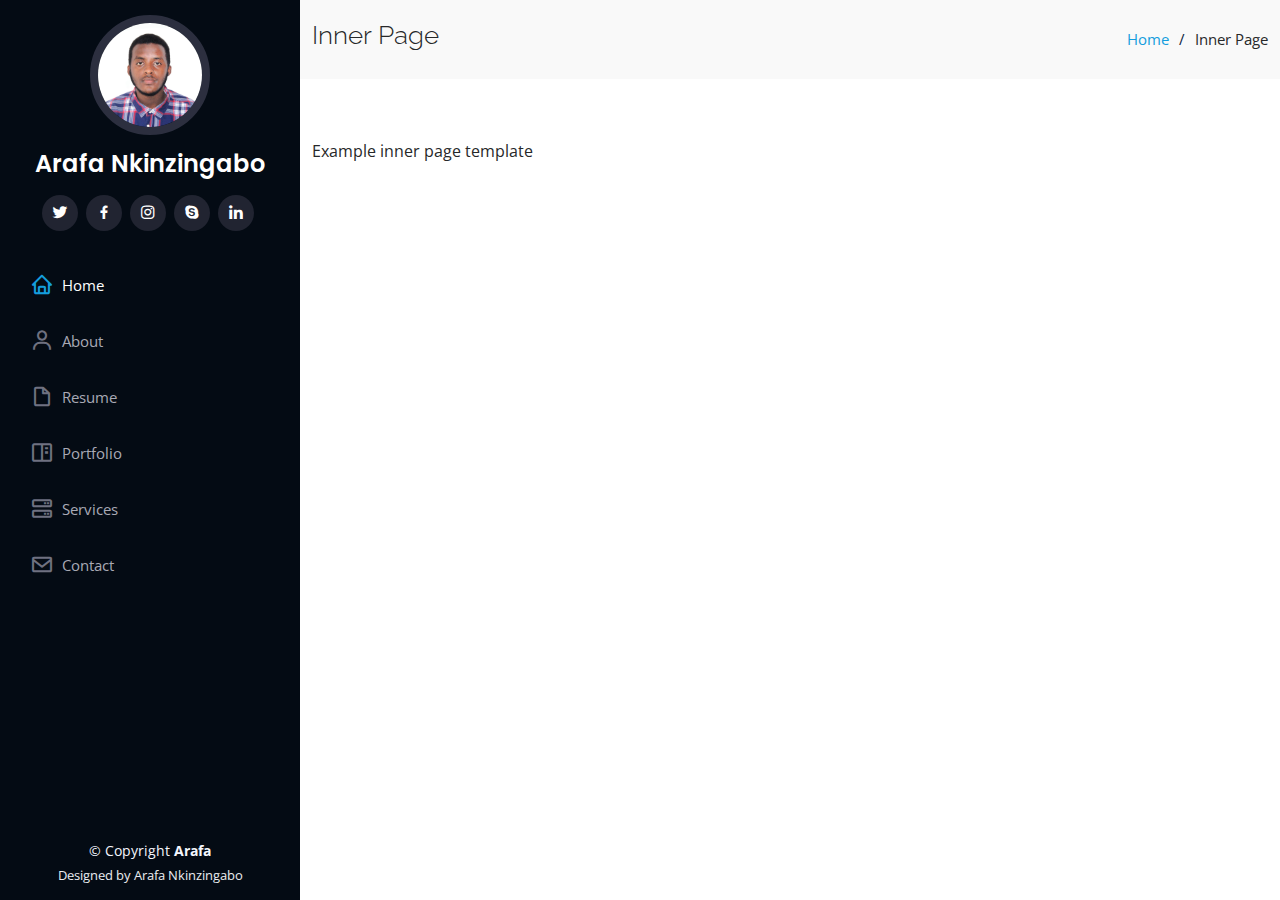
<file: inner-page.html>
<!DOCTYPE html>
<html lang="en">

<head>
  <meta charset="utf-8">
  <meta content="width=device-width, initial-scale=1.0" name="viewport">

  <title>Inner Page - iPortfolio Bootstrap Template</title>
  <meta content="" name="description">
  <meta content="" name="keywords">

  <!-- Favicons -->
  <link href="assets/img/favicon.png" rel="icon">
  <link href="assets/img/apple-touch-icon.png" rel="apple-touch-icon">

  <!-- Google Fonts -->
  <link href="https://fonts.googleapis.com/css?family=Open+Sans:300,300i,400,400i,600,600i,700,700i|Raleway:300,300i,400,400i,500,500i,600,600i,700,700i|Poppins:300,300i,400,400i,500,500i,600,600i,700,700i" rel="stylesheet">

  <!-- Vendor CSS Files -->
  <link href="assets/vendor/aos/aos.css" rel="stylesheet">
  <link href="assets/vendor/bootstrap/css/bootstrap.min.css" rel="stylesheet">
  <link href="assets/vendor/bootstrap-icons/bootstrap-icons.css" rel="stylesheet">
  <link href="assets/vendor/boxicons/css/boxicons.min.css" rel="stylesheet">
  <link href="assets/vendor/glightbox/css/glightbox.min.css" rel="stylesheet">
  <link href="assets/vendor/swiper/swiper-bundle.min.css" rel="stylesheet">

  <!-- Template Main CSS File -->
  <link href="assets/css/style.css" rel="stylesheet">

  <!-- =======================================================
  * Template Name: iPortfolio - v3.10.0
  * Template URL: https://bootstrapmade.com/iportfolio-bootstrap-portfolio-websites-template/
  * Author: BootstrapMade.com
  * License: https://bootstrapmade.com/license/
  ======================================================== -->
</head>

<body>

  <!-- ======= Mobile nav toggle button ======= -->
  <i class="bi bi-list mobile-nav-toggle d-xl-none"></i>

  <!-- ======= Header ======= -->
  <header id="header">
    <div class="d-flex flex-column">

      <div class="profile">
        <img src="assets/img/profile-img.jpg" alt="" class="img-fluid rounded-circle">
        <h1 class="text-light"><a href="index.html">Arafa Nkinzingabo</a></h1>
        <div class="social-links mt-3 text-center">
          <a href="#" class="twitter"><i class="bx bxl-twitter"></i></a>
          <a href="#" class="facebook"><i class="bx bxl-facebook"></i></a>
          <a href="#" class="instagram"><i class="bx bxl-instagram"></i></a>
          <a href="#" class="google-plus"><i class="bx bxl-skype"></i></a>
          <a href="#" class="linkedin"><i class="bx bxl-linkedin"></i></a>
        </div>
      </div>

      <nav id="navbar" class="nav-menu navbar">
        <ul>
          <li><a href="#hero" class="nav-link scrollto active"><i class="bx bx-home"></i> <span>Home</span></a></li>
          <li><a href="#about" class="nav-link scrollto"><i class="bx bx-user"></i> <span>About</span></a></li>
          <li><a href="#resume" class="nav-link scrollto"><i class="bx bx-file-blank"></i> <span>Resume</span></a></li>
          <li><a href="#portfolio" class="nav-link scrollto"><i class="bx bx-book-content"></i> <span>Portfolio</span></a></li>
          <li><a href="#services" class="nav-link scrollto"><i class="bx bx-server"></i> <span>Services</span></a></li>
          <li><a href="#contact" class="nav-link scrollto"><i class="bx bx-envelope"></i> <span>Contact</span></a></li>
        </ul>
      </nav><!-- .nav-menu -->
    </div>
  </header><!-- End Header -->

  <main id="main">

    <!-- ======= Breadcrumbs ======= -->
    <section class="breadcrumbs">
      <div class="container">

        <div class="d-flex justify-content-between align-items-center">
          <h2>Inner Page</h2>
          <ol>
            <li><a href="index.html">Home</a></li>
            <li>Inner Page</li>
          </ol>
        </div>

      </div>
    </section><!-- End Breadcrumbs -->

    <section class="inner-page">
      <div class="container">
        <p>
          Example inner page template
        </p>
      </div>
    </section>

  </main><!-- End #main -->

  <!-- ======= Footer ======= -->
  <footer id="footer">
    <div class="container">
      <div class="copyright">
        &copy; Copyright <strong><span>Arafa</span></strong>
      </div>
      <div class="credits">
        <!-- All the links in the footer should remain intact. -->
        <!-- You can delete the links only if you purchased the pro version. -->
        <!-- Licensing information: https://bootstrapmade.com/license/ -->
        <!-- Purchase the pro version with working PHP/AJAX contact form: https://bootstrapmade.com/iportfolio-bootstrap-portfolio-websites-template/ -->
        Designed by Arafa Nkinzingabo
      </div>
    </div>
  </footer><!-- End  Footer -->

  <a href="#" class="back-to-top d-flex align-items-center justify-content-center"><i class="bi bi-arrow-up-short"></i></a>

  <!-- Vendor JS Files -->
  <script src="assets/vendor/purecounter/purecounter_vanilla.js"></script>
  <script src="assets/vendor/aos/aos.js"></script>
  <script src="assets/vendor/bootstrap/js/bootstrap.bundle.min.js"></script>
  <script src="assets/vendor/glightbox/js/glightbox.min.js"></script>
  <script src="assets/vendor/isotope-layout/isotope.pkgd.min.js"></script>
  <script src="assets/vendor/swiper/swiper-bundle.min.js"></script>
  <script src="assets/vendor/typed.js/typed.min.js"></script>
  <script src="assets/vendor/waypoints/noframework.waypoints.js"></script>
  <script src="assets/vendor/php-email-form/validate.js"></script>

  <!-- Template Main JS File -->
  <script src="assets/js/main.js"></script>

</body>

</html>
</file>
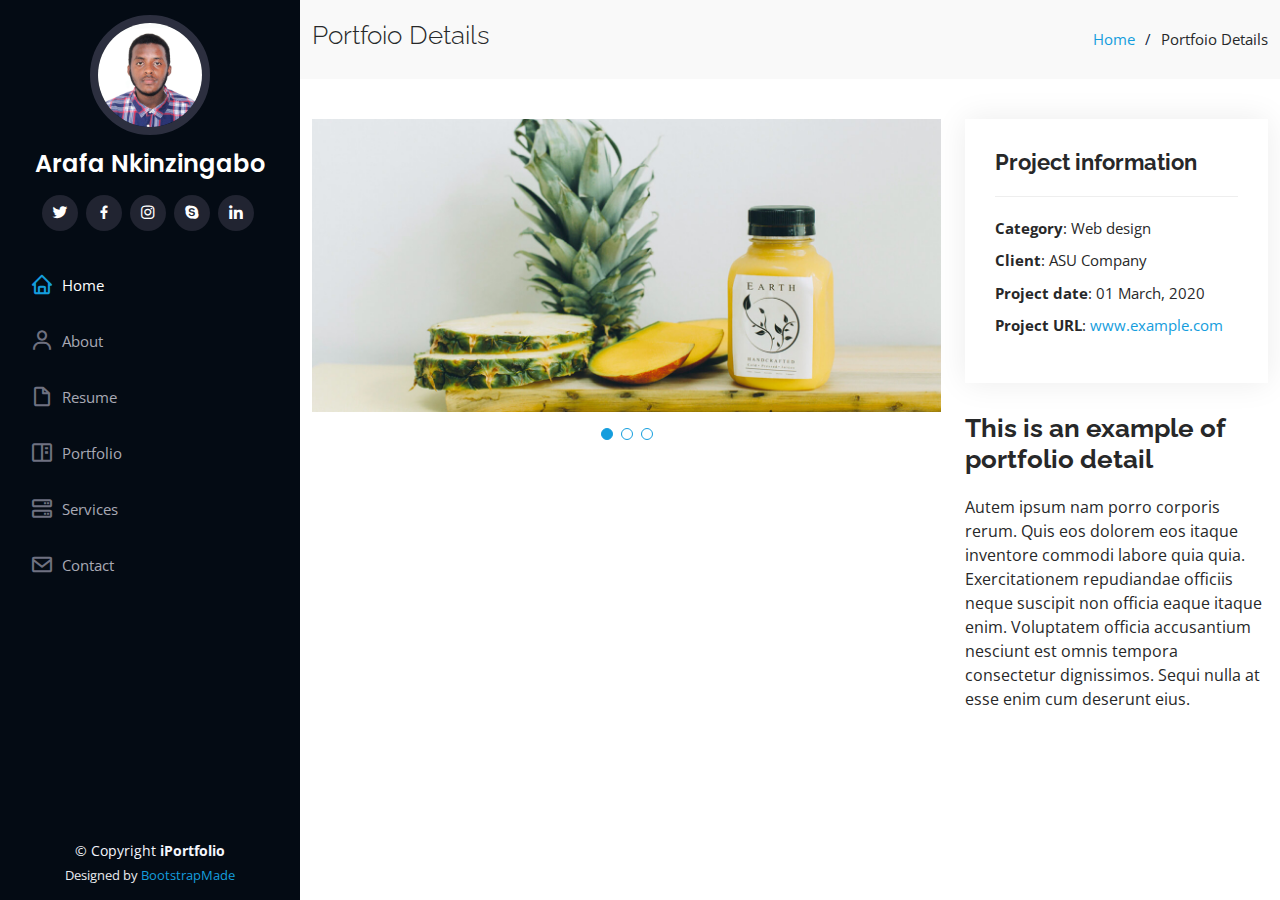
<file: portfolio-details.html>
<!DOCTYPE html>
<html lang="en">

<head>
  <meta charset="utf-8">
  <meta content="width=device-width, initial-scale=1.0" name="viewport">

  <title>Portfolio Details - Arafa Portfolio</title>
  <meta content="" name="description">
  <meta content="" name="keywords">

  <!-- Favicons -->
  <link href="assets/img/favicon.png" rel="icon">
  <link href="assets/img/apple-touch-icon.png" rel="apple-touch-icon">

  <!-- Google Fonts -->
  <link href="https://fonts.googleapis.com/css?family=Open+Sans:300,300i,400,400i,600,600i,700,700i|Raleway:300,300i,400,400i,500,500i,600,600i,700,700i|Poppins:300,300i,400,400i,500,500i,600,600i,700,700i" rel="stylesheet">

  <!-- Vendor CSS Files -->
  <link href="assets/vendor/aos/aos.css" rel="stylesheet">
  <link href="assets/vendor/bootstrap/css/bootstrap.min.css" rel="stylesheet">
  <link href="assets/vendor/bootstrap-icons/bootstrap-icons.css" rel="stylesheet">
  <link href="assets/vendor/boxicons/css/boxicons.min.css" rel="stylesheet">
  <link href="assets/vendor/glightbox/css/glightbox.min.css" rel="stylesheet">
  <link href="assets/vendor/swiper/swiper-bundle.min.css" rel="stylesheet">

  <!-- Template Main CSS File -->
  <link href="assets/css/style.css" rel="stylesheet">

</head>

<body>

  <!-- ======= Mobile nav toggle button ======= -->
  <i class="bi bi-list mobile-nav-toggle d-xl-none"></i>

  <!-- ======= Header ======= -->
  <header id="header">
    <div class="d-flex flex-column">

      <div class="profile">
        <img src="assets/img/profile-img.jpg" alt="" class="img-fluid rounded-circle">
        <h1 class="text-light"><a href="index.html">Arafa Nkinzingabo</a></h1>
        <div class="social-links mt-3 text-center">
          <a href="#" class="twitter"><i class="bx bxl-twitter"></i></a>
          <a href="#" class="facebook"><i class="bx bxl-facebook"></i></a>
          <a href="#" class="instagram"><i class="bx bxl-instagram"></i></a>
          <a href="#" class="google-plus"><i class="bx bxl-skype"></i></a>
          <a href="#" class="linkedin"><i class="bx bxl-linkedin"></i></a>
        </div>
      </div>

      <nav id="navbar" class="nav-menu navbar">
        <ul>
          <li><a href="#hero" class="nav-link scrollto active"><i class="bx bx-home"></i> <span>Home</span></a></li>
          <li><a href="#about" class="nav-link scrollto"><i class="bx bx-user"></i> <span>About</span></a></li>
          <li><a href="#resume" class="nav-link scrollto"><i class="bx bx-file-blank"></i> <span>Resume</span></a></li>
          <li><a href="#portfolio" class="nav-link scrollto"><i class="bx bx-book-content"></i> <span>Portfolio</span></a></li>
          <li><a href="#services" class="nav-link scrollto"><i class="bx bx-server"></i> <span>Services</span></a></li>
          <li><a href="#contact" class="nav-link scrollto"><i class="bx bx-envelope"></i> <span>Contact</span></a></li>
        </ul>
      </nav><!-- .nav-menu -->
    </div>
  </header><!-- End Header -->

  <main id="main">

    <!-- ======= Breadcrumbs ======= -->
    <section id="breadcrumbs" class="breadcrumbs">
      <div class="container">

        <div class="d-flex justify-content-between align-items-center">
          <h2>Portfoio Details</h2>
          <ol>
            <li><a href="index.html">Home</a></li>
            <li>Portfoio Details</li>
          </ol>
        </div>

      </div>
    </section><!-- End Breadcrumbs -->

    <!-- ======= Portfolio Details Section ======= -->
    <section id="portfolio-details" class="portfolio-details">
      <div class="container">

        <div class="row gy-4">

          <div class="col-lg-8">
            <div class="portfolio-details-slider swiper">
              <div class="swiper-wrapper align-items-center">

                <div class="swiper-slide">
                  <img src="assets/img/portfolio/portfolio-details-1.jpg" alt="">
                </div>

                <div class="swiper-slide">
                  <img src="assets/img/portfolio/portfolio-details-2.jpg" alt="">
                </div>

                <div class="swiper-slide">
                  <img src="assets/img/portfolio/portfolio-details-3.jpg" alt="">
                </div>

              </div>
              <div class="swiper-pagination"></div>
            </div>
          </div>

          <div class="col-lg-4">
            <div class="portfolio-info">
              <h3>Project information</h3>
              <ul>
                <li><strong>Category</strong>: Web design</li>
                <li><strong>Client</strong>: ASU Company</li>
                <li><strong>Project date</strong>: 01 March, 2020</li>
                <li><strong>Project URL</strong>: <a href="#">www.example.com</a></li>
              </ul>
            </div>
            <div class="portfolio-description">
              <h2>This is an example of portfolio detail</h2>
              <p>
                Autem ipsum nam porro corporis rerum. Quis eos dolorem eos itaque inventore commodi labore quia quia. Exercitationem repudiandae officiis neque suscipit non officia eaque itaque enim. Voluptatem officia accusantium nesciunt est omnis tempora consectetur dignissimos. Sequi nulla at esse enim cum deserunt eius.
              </p>
            </div>
          </div>

        </div>

      </div>
    </section><!-- End Portfolio Details Section -->

  </main><!-- End #main -->

  <!-- ======= Footer ======= -->
  <footer id="footer">
    <div class="container">
      <div class="copyright">
        &copy; Copyright <strong><span>iPortfolio</span></strong>
      </div>
      <div class="credits">
        <!-- All the links in the footer should remain intact. -->
        <!-- You can delete the links only if you purchased the pro version. -->
        <!-- Licensing information: https://bootstrapmade.com/license/ -->
        <!-- Purchase the pro version with working PHP/AJAX contact form: https://bootstrapmade.com/iportfolio-bootstrap-portfolio-websites-template/ -->
        Designed by <a href="https://bootstrapmade.com/">BootstrapMade</a>
      </div>
    </div>
  </footer><!-- End  Footer -->

  <a href="#" class="back-to-top d-flex align-items-center justify-content-center"><i class="bi bi-arrow-up-short"></i></a>

  <!-- Vendor JS Files -->
  <script src="assets/vendor/purecounter/purecounter_vanilla.js"></script>
  <script src="assets/vendor/aos/aos.js"></script>
  <script src="assets/vendor/bootstrap/js/bootstrap.bundle.min.js"></script>
  <script src="assets/vendor/glightbox/js/glightbox.min.js"></script>
  <script src="assets/vendor/isotope-layout/isotope.pkgd.min.js"></script>
  <script src="assets/vendor/swiper/swiper-bundle.min.js"></script>
  <script src="assets/vendor/typed.js/typed.min.js"></script>
  <script src="assets/vendor/waypoints/noframework.waypoints.js"></script>
  <script src="assets/vendor/php-email-form/validate.js"></script>

  <!-- Template Main JS File -->
  <script src="assets/js/main.js"></script>

</body>

</html>
</file>
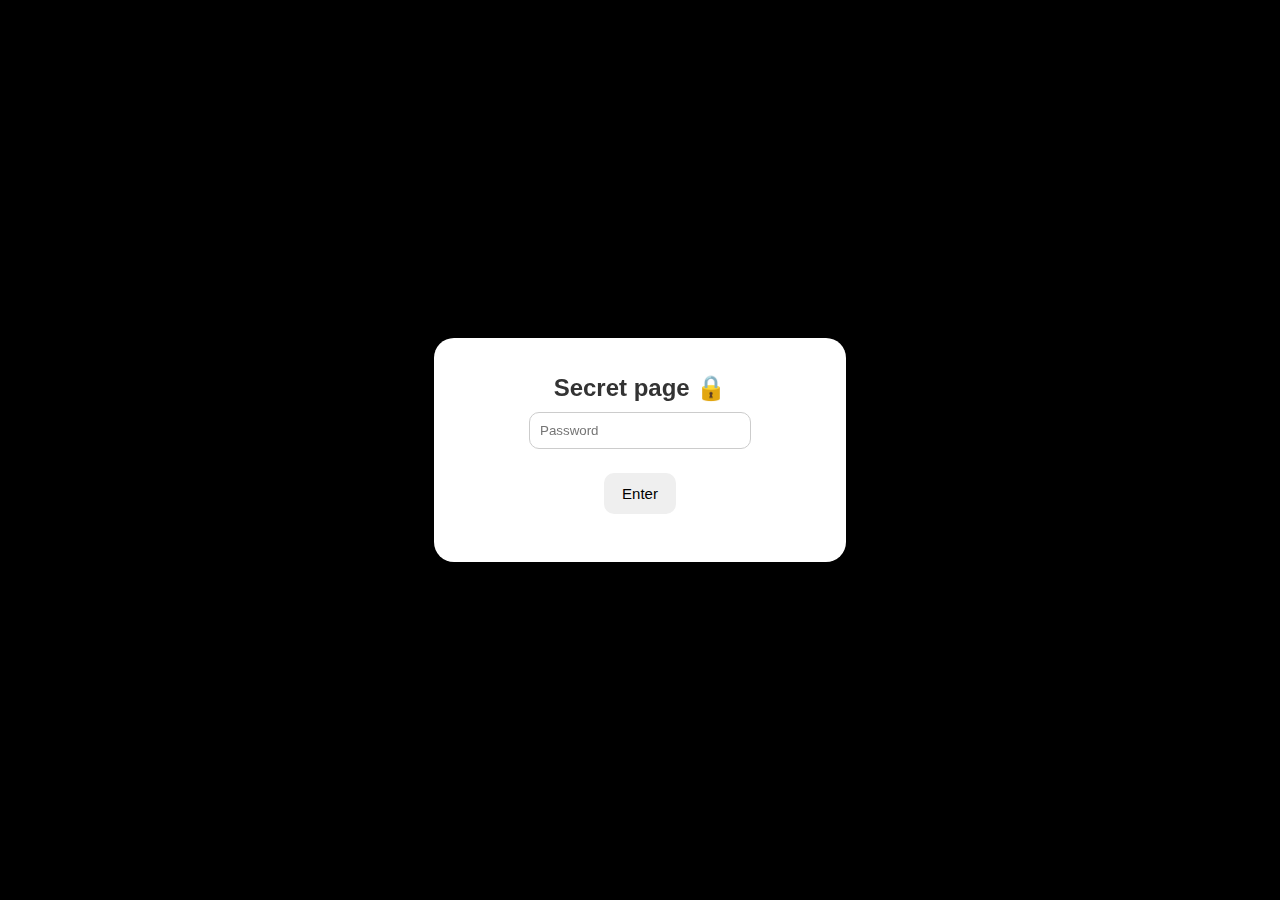
<file: sneaky_project.html>
<!DOCTYPE html>
<html lang="en">
<head>
<meta charset="UTF-8">
<meta name="viewport" content="width=device-width, initial-scale=1.0">
<title>For You ❤️</title>

<style>

body{
margin:0;
font-family:Arial, Helvetica, sans-serif;
display:flex;
justify-content:center;
align-items:center;
min-height:100vh;
overflow:hidden;
background:#000;
color:#333;
}

/* background slideshow */

#bg{
position:fixed;
inset:0;
background-size:cover;
background-position:center;
filter:blur(10px) brightness(0.55);
transition:background-image 1s ease;
z-index:-1;
}

/* card */

.card{
background:white;
padding:26px;
width:360px;
border-radius:20px;
text-align:center;
box-shadow:0 10px 40px rgba(0,0,0,0.4);
}

h2{
margin:10px 0;
}

img{
width:100%;
border-radius:14px;
margin:10px 0;
}

button{
padding:12px 18px;
border:none;
border-radius:10px;
cursor:pointer;
font-size:15px;
margin:6px;
}

.yes{background:#4CAF50;color:white;}
.no{background:#ff4d6d;color:white;}
.next{background:#6c63ff;color:white;}

#answer{
margin-top:10px;
font-weight:bold;
min-height:40px;
}

/* overlays */

.overlay{
position:fixed;
inset:0;
display:flex;
align-items:center;
justify-content:center;
background:rgba(0,0,0,0.6);
z-index:10;
}

input{
padding:10px;
border-radius:10px;
border:1px solid #ccc;
width:200px;
}

.countdown{
margin-top:10px;
font-weight:bold;
}

canvas{
position:fixed;
inset:0;
pointer-events:none;
}

</style>
</head>

<body>

<div id="bg"></div>

<canvas id="confetti"></canvas>

<!-- PASSWORD -->

<div class="overlay" id="gate">
<div class="card">
<h2>Secret page 🔒</h2>
<input id="pw" type="password" placeholder="Password">
<br><br>
<button onclick="unlock()">Enter</button>
<p id="hint"></p>
</div>
</div>

<!-- MAIN -->

<div class="card" id="app" style="display:none">

<h2 id="question"></h2>

<img id="photo" style="display:none">

<div>
<button class="yes" id="yes">Yes</button>
<button class="no" id="no">No</button>
</div>

<div id="answer"></div>

<button class="next" id="next" style="display:none">Next</button>

<div class="countdown" id="countdown"></div>

</div>

<script>

/* SETTINGS */

const PASSWORD = "iloveyou"

const MUSIC = "assets/music.mp3"

const MEET_DATE = "2026-10-30T18:00:00"

const questions = [

{
q:"Do you remember this moment?",
yes:"One of my favourite pictures ❤️",
no:"How could you forget 😭",
img:"images/1.JPG"
},

{
q:"Are we cute together?",
yes:"Obviously 😌",
no:"Incorrect answer",
img:"images/3.jpg"
},

{
q:"Do you know how much I love you?",
yes:"I thought so too 😎",
no:"Fake news",
img:"images/4.jpg"
}

]

const finalQuestion = {

q:"Will you be my forever person? 💍",

yes:"You just made me the happiest person alive ❤️",

no:"Nice try 😌",

img:"images/5.jpg"

}

/* FLOW */

const flow = [...questions, finalQuestion]

let step = 0

/* PASSWORD */

function unlock(){

if(document.getElementById("pw").value === PASSWORD){

document.getElementById("gate").style.display="none"
document.getElementById("app").style.display="block"

startMusic()
startCountdown()
render()

}else{

document.getElementById("hint").innerText="Wrong password 😌"

}

}

/* MUSIC */

function startMusic(){

if(!MUSIC) return

let audio = new Audio(MUSIC)

audio.loop = true
audio.volume = 0.35

audio.play().catch(()=>{})

}

/* RENDER */

function render(){

let item = flow[step]

document.getElementById("question").innerText = item.q

let photo = document.getElementById("photo")

if(item.img){

photo.src = item.img
photo.style.display="block"

document.getElementById("bg").style.backgroundImage = `url(${item.img})`

}

document.getElementById("answer").innerText=""
document.getElementById("next").style.display="none"

}

/* BUTTONS */

document.getElementById("yes").onclick = ()=>{

confetti(150)

document.getElementById("answer").innerText = flow[step].yes

document.getElementById("next").style.display="inline-block"

if(step === flow.length-1){

stopNo()

}

}

document.getElementById("no").onclick = ()=>{

document.getElementById("answer").innerText = flow[step].no

document.getElementById("next").style.display="inline-block"

}

/* NEXT */

document.getElementById("next").onclick = ()=>{

step++

if(step >= flow.length){

end()

return

}

render()

}

/* END */

function end(){

document.getElementById("question").innerText = "Our memories ❤️"

document.getElementById("photo").style.display="none"

document.getElementById("answer").innerHTML = `

<div style="display:grid;grid-template-columns:1fr 1fr;gap:10px">

<img src="images/10.jpg">
<img src="images/11.jpg">
<img src="images/12.jpg">
<img src="images/13.JPG">

</div>

<p style="margin-top:15px;font-size:18px">
I love you Forever Meaghan.
</p>

`

document.getElementById("next").style.display="none"

document.getElementById("yes").style.display="none"
document.getElementById("no").style.display="none"

}

/* RUNAWAY NO */

let runaway = true

document.addEventListener("mousemove",e=>{

if(!runaway) return

let btn = document.getElementById("no")

let rect = btn.getBoundingClientRect()

let dx = rect.left - e.clientX
let dy = rect.top - e.clientY

let dist = Math.sqrt(dx*dx + dy*dy)

let limit = step === flow.length-1 ? 250 : 120

if(dist < limit){

btn.style.position="fixed"

btn.style.left = Math.random()*window.innerWidth + "px"
btn.style.top = Math.random()*window.innerHeight + "px"

}

})

function stopNo(){

runaway = false

let btn = document.getElementById("no")

btn.style.position="static"

}

/* COUNTDOWN */

function startCountdown(){

let box = document.getElementById("countdown")

setInterval(()=>{

let diff = new Date(MEET_DATE) - new Date()

if(diff < 0){

box.innerText="You're together now ❤️"

return

}

let s = Math.floor(diff/1000)

let d = Math.floor(s/86400)
let h = Math.floor((s%86400)/3600)
let m = Math.floor((s%3600)/60)

box.innerText = `Next time we meet in ${d}d ${h}h ${m}m`

},1000)

}

/* CONFETTI */

const canvas = document.getElementById("confetti")
const ctx = canvas.getContext("2d")

canvas.width = window.innerWidth
canvas.height = window.innerHeight

let pieces = []

function confetti(n){

for(let i=0;i<n;i++){

pieces.push({

x:Math.random()*canvas.width,
y:-20,
r:5+Math.random()*5,
vx:-2+Math.random()*4,
vy:2+Math.random()*4,
life:100,
color:`hsl(${Math.random()*360},90%,60%)`

})

}

requestAnimationFrame(draw)

}

function draw(){

ctx.clearRect(0,0,canvas.width,canvas.height)

pieces.forEach(p=>{

p.x+=p.vx
p.y+=p.vy
p.life--

ctx.fillStyle=p.color
ctx.beginPath()
ctx.arc(p.x,p.y,p.r,0,Math.PI*2)
ctx.fill()

})

pieces = pieces.filter(p=>p.life>0)

if(pieces.length) requestAnimationFrame(draw)

}

</script>

</body>
</html>
</file>
<file: assets/css/style.css>
/*--------------------------------------------------------------
# General
--------------------------------------------------------------*/
body {
  font-family: "Open Sans", sans-serif;
  color: #272829;
}

a {
  color: #149ddd;
  text-decoration: none;
}

a:hover {
  color: #37b3ed;
  text-decoration: none;
}

h1,
h2,
h3,
h4,
h5,
h6 {
  font-family: "Raleway", sans-serif;
}

/*--------------------------------------------------------------
# Back to top button
--------------------------------------------------------------*/
.back-to-top {
  position: fixed;
  visibility: hidden;
  opacity: 0;
  right: 15px;
  bottom: 15px;
  z-index: 996;
  background: #149ddd;
  width: 40px;
  height: 40px;
  border-radius: 50px;
  transition: all 0.4s;
}

.back-to-top i {
  font-size: 28px;
  color: #fff;
  line-height: 0;
}

.back-to-top:hover {
  background: #2eafec;
  color: #fff;
}

.back-to-top.active {
  visibility: visible;
  opacity: 1;
}

/*--------------------------------------------------------------
# Header
--------------------------------------------------------------*/
#header {
  position: fixed;
  top: 0;
  left: 0;
  bottom: 0;
  width: 300px;
  transition: all ease-in-out 0.5s;
  z-index: 9997;
  transition: all 0.5s;
  padding: 0 15px;
  background: #040b14;
  overflow-y: auto;
}

#header .profile img {
  margin: 15px auto;
  display: block;
  width: 120px;
  border: 8px solid #2c2f3f;
}

#header .profile h1 {
  font-size: 24px;
  margin: 0;
  padding: 0;
  font-weight: 600;
  -moz-text-align-last: center;
  text-align-last: center;
  font-family: "Poppins", sans-serif;
}

#header .profile h1 a,
#header .profile h1 a:hover {
  color: #fff;
  text-decoration: none;
}

#header .profile .social-links a {
  font-size: 18px;
  display: inline-block;
  background: #212431;
  color: #fff;
  line-height: 1;
  padding: 8px 0;
  margin-right: 4px;
  border-radius: 50%;
  text-align: center;
  width: 36px;
  height: 36px;
  transition: 0.3s;
}

#header .profile .social-links a:hover {
  background: #149ddd;
  color: #fff;
  text-decoration: none;
}

#main {
  margin-left: 300px;
}

@media (max-width: 1199px) {
  #header {
    left: -300px;
  }

  #main {
    margin-left: 0;
  }
}

/*--------------------------------------------------------------
# Navigation Menu
--------------------------------------------------------------*/
/* Desktop Navigation */
.nav-menu {
  padding: 30px 0 0 0;
}

.nav-menu * {
  margin: 0;
  padding: 0;
  list-style: none;
}

.nav-menu>ul>li {
  position: relative;
  white-space: nowrap;
}

.nav-menu a,
.nav-menu a:focus {
  display: flex;
  align-items: center;
  color: #a8a9b4;
  padding: 12px 15px;
  margin-bottom: 8px;
  transition: 0.3s;
  font-size: 15px;
}

.nav-menu a i,
.nav-menu a:focus i {
  font-size: 24px;
  padding-right: 8px;
  color: #6f7180;
}

.nav-menu a:hover,
.nav-menu .active,
.nav-menu .active:focus,
.nav-menu li:hover>a {
  text-decoration: none;
  color: #fff;
}

.nav-menu a:hover i,
.nav-menu .active i,
.nav-menu .active:focus i,
.nav-menu li:hover>a i {
  color: #149ddd;
}

/* Mobile Navigation */
.mobile-nav-toggle {
  position: fixed;
  right: 15px;
  top: 15px;
  z-index: 9998;
  border: 0;
  font-size: 24px;
  transition: all 0.4s;
  outline: none !important;
  background-color: #149ddd;
  color: #fff;
  width: 40px;
  height: 40px;
  display: inline-flex;
  align-items: center;
  justify-content: center;
  line-height: 0;
  border-radius: 50px;
  cursor: pointer;
}

.mobile-nav-active {
  overflow: hidden;
}

.mobile-nav-active #header {
  left: 0;
}

/*--------------------------------------------------------------
# Hero Section
--------------------------------------------------------------*/
#hero {
  width: 100%;
  height: 100vh;
  background: url("../img/hero-bg.jpg") top center;
  background-size: 100%;
}

#hero:before {
  content: "";
  background: rgba(5, 13, 24, 0.3);
  position: absolute;
  bottom: 0;
  top: 0;
  left: 0;
  right: 0;
  z-index: 1;
}

#hero .hero-container {
  position: relative;
  z-index: 2;
  min-width: 300px;
}

#hero h1 {
  margin: 0 0 10px 0;
  font-size: 64px;
  font-weight: 700;
  line-height: 56px;
  color: #fff;
}

#hero p {
  color: #fff;
  margin-bottom: 50px;
  font-size: 26px;
  font-family: "Poppins", sans-serif;
}

#hero p span {
  color: #fff;
  padding-bottom: 4px;
  letter-spacing: 1px;
  border-bottom: 3px solid #149ddd;
}

@media (min-width: 1024px) {
  #hero {
    background-attachment: fixed;
  }
}

@media (max-width: 768px) {
  #hero h1 {
    font-size: 28px;
    line-height: 36px;
  }

  #hero h2 {
    font-size: 18px;
    line-height: 24px;
    margin-bottom: 30px;
  }
}

/*--------------------------------------------------------------
# Sections General
--------------------------------------------------------------*/
section {
  padding: 60px 0;
  overflow: hidden;
}

.section-bg {
  background: #f5f8fd;
}

.section-title {
  padding-bottom: 30px;
}

.section-title h2 {
  font-size: 32px;
  font-weight: bold;
  margin-bottom: 20px;
  padding-bottom: 20px;
  position: relative;
  color: #173b6c;
}

.section-title h2::after {
  content: "";
  position: absolute;
  display: block;
  width: 50px;
  height: 3px;
  background: #149ddd;
  bottom: 0;
  left: 0;
}

.section-title p {
  margin-bottom: 0;
}

/*--------------------------------------------------------------
# About
--------------------------------------------------------------*/
.about .content h3 {
  font-weight: 700;
  font-size: 26px;
  color: #173b6c;
}

.about .content ul {
  list-style: none;
  padding: 0;
}

.about .content ul li {
  margin-bottom: 20px;
  display: flex;
  align-items: center;
}

.about .content ul strong {
  margin-right: 10px;
}

.about .content ul i {
  font-size: 16px;
  margin-right: 5px;
  color: #149ddd;
  line-height: 0;
}

.about .content p:last-child {
  margin-bottom: 0;
}

/*--------------------------------------------------------------
# Facts
--------------------------------------------------------------*/
.facts {
  padding-bottom: 30px;
}

.facts .count-box {
  padding: 30px;
  width: 100%;
}

.facts .count-box i {
  display: block;
  font-size: 44px;
  color: #149ddd;
  float: left;
  line-height: 0;
}

.facts .count-box span {
  font-size: 48px;
  line-height: 40px;
  display: block;
  font-weight: 700;
  color: #050d18;
  margin-left: 60px;
}

.facts .count-box p {
  padding: 15px 0 0 0;
  margin: 0 0 0 60px;
  font-family: "Raleway", sans-serif;
  font-size: 14px;
  color: #122f57;
}

.facts .count-box a {
  font-weight: 600;
  display: block;
  margin-top: 20px;
  color: #122f57;
  font-size: 15px;
  font-family: "Poppins", sans-serif;
  transition: ease-in-out 0.3s;
}

.facts .count-box a:hover {
  color: #1f5297;
}

/*--------------------------------------------------------------
# Akills
--------------------------------------------------------------*/
.skills .progress {
  height: 60px;
  display: block;
  background: none;
  border-radius: 0;
}

.skills .progress .skill {
  padding: 0;
  margin: 0 0 6px 0;
  text-transform: uppercase;
  display: block;
  font-weight: 600;
  font-family: "Poppins", sans-serif;
  color: #050d18;
}

.skills .progress .skill .val {
  float: right;
  font-style: normal;
}

.skills .progress-bar-wrap {
  background: #dce8f8;
  height: 10px;
}

.skills .progress-bar {
  width: 1px;
  height: 10px;
  transition: 0.9s;
  background-color: #149ddd;
}

/*--------------------------------------------------------------
# Resume
--------------------------------------------------------------*/
.resume .resume-title {
  font-size: 26px;
  font-weight: 700;
  margin-top: 20px;
  margin-bottom: 20px;
  color: #050d18;
}

.resume .resume-item {
  padding: 0 0 20px 20px;
  margin-top: -2px;
  border-left: 2px solid #1f5297;
  position: relative;
}

.resume .resume-item h4 {
  line-height: 18px;
  font-size: 18px;
  font-weight: 600;
  text-transform: uppercase;
  font-family: "Poppins", sans-serif;
  color: #050d18;
  margin-bottom: 10px;
}

.resume .resume-item h5 {
  font-size: 16px;
  background: #e4edf9;
  padding: 5px 15px;
  display: inline-block;
  font-weight: 600;
  margin-bottom: 10px;
}

.resume .resume-item ul {
  padding-left: 20px;
}

.resume .resume-item ul li {
  padding-bottom: 10px;
}

.resume .resume-item:last-child {
  padding-bottom: 0;
}

.resume .resume-item::before {
  content: "";
  position: absolute;
  width: 16px;
  height: 16px;
  border-radius: 50px;
  left: -9px;
  top: 0;
  background: #fff;
  border: 2px solid #1f5297;
}

/*--------------------------------------------------------------
# Portfolio
--------------------------------------------------------------*/
.portfolio .portfolio-item {
  margin-bottom: 30px;
}

.portfolio #portfolio-flters {
  padding: 0;
  margin: 0 auto 35px auto;
  list-style: none;
  text-align: center;
  background: #fff;
  border-radius: 50px;
  padding: 2px 15px;
}

.portfolio #portfolio-flters li {
  cursor: pointer;
  display: inline-block;
  padding: 10px 15px 8px 15px;
  font-size: 14px;
  font-weight: 600;
  line-height: 1;
  text-transform: uppercase;
  color: #272829;
  margin-bottom: 5px;
  transition: all 0.3s ease-in-out;
}

.portfolio #portfolio-flters li:hover,
.portfolio #portfolio-flters li.filter-active {
  color: #149ddd;
}

.portfolio #portfolio-flters li:last-child {
  margin-right: 0;
}

.portfolio .portfolio-wrap {
  transition: 0.3s;
  position: relative;
  overflow: hidden;
  z-index: 1;
}

.portfolio .portfolio-wrap::before {
  content: "";
  background: rgba(255, 255, 255, 0.5);
  position: absolute;
  left: 0;
  right: 0;
  top: 0;
  bottom: 0;
  transition: all ease-in-out 0.3s;
  z-index: 2;
  opacity: 0;
}

.portfolio .portfolio-wrap .portfolio-links {
  opacity: 1;
  left: 0;
  right: 0;
  bottom: -60px;
  z-index: 3;
  position: absolute;
  transition: all ease-in-out 0.3s;
  display: flex;
  justify-content: center;
}

.portfolio .portfolio-wrap .portfolio-links a {
  color: #fff;
  font-size: 28px;
  text-align: center;
  background: rgba(20, 157, 221, 0.75);
  transition: 0.3s;
  width: 50%;
}

.portfolio .portfolio-wrap .portfolio-links a:hover {
  background: rgba(20, 157, 221, 0.95);
}

.portfolio .portfolio-wrap .portfolio-links a+a {
  border-left: 1px solid #37b3ed;
}

.portfolio .portfolio-wrap:hover::before {
  top: 0;
  left: 0;
  right: 0;
  bottom: 0;
  opacity: 1;
}

.portfolio .portfolio-wrap:hover .portfolio-links {
  opacity: 1;
  bottom: 0;
}

/*--------------------------------------------------------------
# Portfolio Details
--------------------------------------------------------------*/
.portfolio-details {
  padding-top: 40px;
}

.portfolio-details .portfolio-details-slider img {
  width: 100%;
}

.portfolio-details .portfolio-details-slider .swiper-pagination {
  margin-top: 20px;
  position: relative;
}

.portfolio-details .portfolio-details-slider .swiper-pagination .swiper-pagination-bullet {
  width: 12px;
  height: 12px;
  background-color: #fff;
  opacity: 1;
  border: 1px solid #149ddd;
}

.portfolio-details .portfolio-details-slider .swiper-pagination .swiper-pagination-bullet-active {
  background-color: #149ddd;
}

.portfolio-details .portfolio-info {
  padding: 30px;
  box-shadow: 0px 0 30px rgba(5, 13, 24, 0.08);
}

.portfolio-details .portfolio-info h3 {
  font-size: 22px;
  font-weight: 700;
  margin-bottom: 20px;
  padding-bottom: 20px;
  border-bottom: 1px solid #eee;
}

.portfolio-details .portfolio-info ul {
  list-style: none;
  padding: 0;
  font-size: 15px;
}

.portfolio-details .portfolio-info ul li+li {
  margin-top: 10px;
}

.portfolio-details .portfolio-description {
  padding-top: 30px;
}

.portfolio-details .portfolio-description h2 {
  font-size: 26px;
  font-weight: 700;
  margin-bottom: 20px;
}

.portfolio-details .portfolio-description p {
  padding: 0;
}

/*--------------------------------------------------------------
# Services
--------------------------------------------------------------*/
.services .icon-box {
  margin-bottom: 20px;
}

.services .icon {
  float: left;
  display: flex;
  align-items: center;
  justify-content: center;
  width: 54px;
  height: 54px;
  background: #149ddd;
  border-radius: 50%;
  transition: 0.5s;
  border: 1px solid #149ddd;
}

.services .icon i {
  color: #fff;
  font-size: 24px;
  line-height: 0;
}

.services .icon-box:hover .icon {
  background: #fff;
}

.services .icon-box:hover .icon i {
  color: #149ddd;
}

.services .title {
  margin-left: 80px;
  font-weight: 700;
  margin-bottom: 15px;
  font-size: 18px;
}

.services .title a {
  color: #343a40;
}

.services .title a:hover {
  color: #149ddd;
}

.services .description {
  margin-left: 80px;
  line-height: 24px;
  font-size: 14px;
}

/*--------------------------------------------------------------
# Testimonials
--------------------------------------------------------------*/
.testimonials .testimonials-carousel,
.testimonials .testimonials-slider {
  overflow: hidden;
}

.testimonials .testimonial-item {
  box-sizing: content-box;
  text-align: center;
  min-height: 320px;
}

.testimonials .testimonial-item .testimonial-img {
  width: 90px;
  border-radius: 50%;
  margin: 0 auto;
}

.testimonials .testimonial-item h3 {
  font-size: 18px;
  font-weight: bold;
  margin: 10px 0 5px 0;
  color: #111;
}

.testimonials .testimonial-item h4 {
  font-size: 14px;
  color: #999;
  margin: 0;
}

.testimonials .testimonial-item .quote-icon-left,
.testimonials .testimonial-item .quote-icon-right {
  color: #c3e8fa;
  font-size: 26px;
}

.testimonials .testimonial-item .quote-icon-left {
  display: inline-block;
  left: -5px;
  position: relative;
}

.testimonials .testimonial-item .quote-icon-right {
  display: inline-block;
  right: -5px;
  position: relative;
  top: 10px;
}

.testimonials .testimonial-item p {
  font-style: italic;
  margin: 0 15px 15px 15px;
  padding: 20px;
  background: #fff;
  position: relative;
  margin-bottom: 35px;
  border-radius: 6px;
  box-shadow: 0px 2px 15px rgba(0, 0, 0, 0.1);
}

.testimonials .testimonial-item p::after {
  content: "";
  width: 0;
  height: 0;
  border-top: 20px solid #fff;
  border-right: 20px solid transparent;
  border-left: 20px solid transparent;
  position: absolute;
  bottom: -20px;
  left: calc(50% - 20px);
}

.testimonials .swiper-pagination {
  margin-top: 20px;
  position: relative;
}

.testimonials .swiper-pagination .swiper-pagination-bullet {
  width: 12px;
  height: 12px;
  background-color: #fff;
  opacity: 1;
  border: 1px solid #149ddd;
}

.testimonials .swiper-pagination .swiper-pagination-bullet-active {
  background-color: #149ddd;
}

/*--------------------------------------------------------------
# Contact
--------------------------------------------------------------*/
.contact {
  padding-bottom: 130px;
}

.contact .info {
  padding: 30px;
  background: #fff;
  width: 100%;
  box-shadow: 0 0 24px 0 rgba(0, 0, 0, 0.12);
}

.contact .info i {
  font-size: 20px;
  color: #149ddd;
  float: left;
  width: 44px;
  height: 44px;
  background: #dff3fc;
  display: flex;
  justify-content: center;
  align-items: center;
  border-radius: 50px;
  transition: all 0.3s ease-in-out;
}

.contact .info h4 {
  padding: 0 0 0 60px;
  font-size: 22px;
  font-weight: 600;
  margin-bottom: 5px;
  color: #050d18;
}

.contact .info p {
  padding: 0 0 10px 60px;
  margin-bottom: 20px;
  font-size: 14px;
  color: #173b6c;
}

.contact .info .email p {
  padding-top: 5px;
}

.contact .info .social-links {
  padding-left: 60px;
}

.contact .info .social-links a {
  font-size: 18px;
  display: inline-block;
  background: #333;
  color: #fff;
  line-height: 1;
  padding: 8px 0;
  border-radius: 50%;
  text-align: center;
  width: 36px;
  height: 36px;
  transition: 0.3s;
  margin-right: 10px;
}

.contact .info .social-links a:hover {
  background: #149ddd;
  color: #fff;
}

.contact .info .email:hover i,
.contact .info .address:hover i,
.contact .info .phone:hover i {
  background: #149ddd;
  color: #fff;
}

.contact .php-email-form {
  width: 100%;
  padding: 30px;
  background: #fff;
  box-shadow: 0 0 24px 0 rgba(0, 0, 0, 0.12);
}

.contact .php-email-form .form-group {
  padding-bottom: 8px;
}

.contact .php-email-form .validate {
  display: none;
  color: red;
  margin: 0 0 15px 0;
  font-weight: 400;
  font-size: 13px;
}

.contact .php-email-form .error-message {
  display: none;
  color: #fff;
  background: #ed3c0d;
  text-align: left;
  padding: 15px;
  font-weight: 600;
}

.contact .php-email-form .error-message br+br {
  margin-top: 25px;
}

.contact .php-email-form .sent-message {
  display: none;
  color: #fff;
  background: #18d26e;
  text-align: center;
  padding: 15px;
  font-weight: 600;
}

.contact .php-email-form .loading {
  display: none;
  background: #fff;
  text-align: center;
  padding: 15px;
}

.contact .php-email-form .loading:before {
  content: "";
  display: inline-block;
  border-radius: 50%;
  width: 24px;
  height: 24px;
  margin: 0 10px -6px 0;
  border: 3px solid #18d26e;
  border-top-color: #eee;
  -webkit-animation: animate-loading 1s linear infinite;
  animation: animate-loading 1s linear infinite;
}

.contact .php-email-form .form-group {
  margin-bottom: 15px;
}

.contact .php-email-form label {
  padding-bottom: 8px;
}

.contact .php-email-form input,
.contact .php-email-form textarea {
  border-radius: 0;
  box-shadow: none;
  font-size: 14px;
}

.contact .php-email-form input {
  height: 44px;
}

.contact .php-email-form textarea {
  padding: 10px 15px;
}

.contact .php-email-form button[type=submit] {
  background: #149ddd;
  border: 0;
  padding: 10px 24px;
  color: #fff;
  transition: 0.4s;
  border-radius: 4px;
}

.contact .php-email-form button[type=submit]:hover {
  background: #37b3ed;
}

@-webkit-keyframes animate-loading {
  0% {
    transform: rotate(0deg);
  }

  100% {
    transform: rotate(360deg);
  }
}

@keyframes animate-loading {
  0% {
    transform: rotate(0deg);
  }

  100% {
    transform: rotate(360deg);
  }
}

/*--------------------------------------------------------------
# Breadcrumbs
--------------------------------------------------------------*/
.breadcrumbs {
  padding: 20px 0;
  background: #f9f9f9;
}

.breadcrumbs h2 {
  font-size: 26px;
  font-weight: 300;
}

.breadcrumbs ol {
  display: flex;
  flex-wrap: wrap;
  list-style: none;
  padding: 0;
  margin: 0;
  font-size: 15px;
}

.breadcrumbs ol li+li {
  padding-left: 10px;
}

.breadcrumbs ol li+li::before {
  display: inline-block;
  padding-right: 10px;
  color: #0e2442;
  content: "/";
}

@media (max-width: 768px) {
  .breadcrumbs .d-flex {
    display: block !important;
  }

  .breadcrumbs ol {
    display: block;
  }

  .breadcrumbs ol li {
    display: inline-block;
  }
}

/*--------------------------------------------------------------
# Footer
--------------------------------------------------------------*/
#footer {
  padding: 15px;
  color: #f4f6fd;
  font-size: 14px;
  position: fixed;
  left: 0;
  bottom: 0;
  width: 300px;
  z-index: 9999;
  background: #040b14;
}

#footer .copyright {
  text-align: center;
}

#footer .credits {
  padding-top: 5px;
  text-align: center;
  font-size: 13px;
  color: #eaebf0;
}

@media (max-width: 1199px) {
  #footer {
    position: static;
    width: auto;
    padding-right: 20px 15px;
  }
}
</file>
